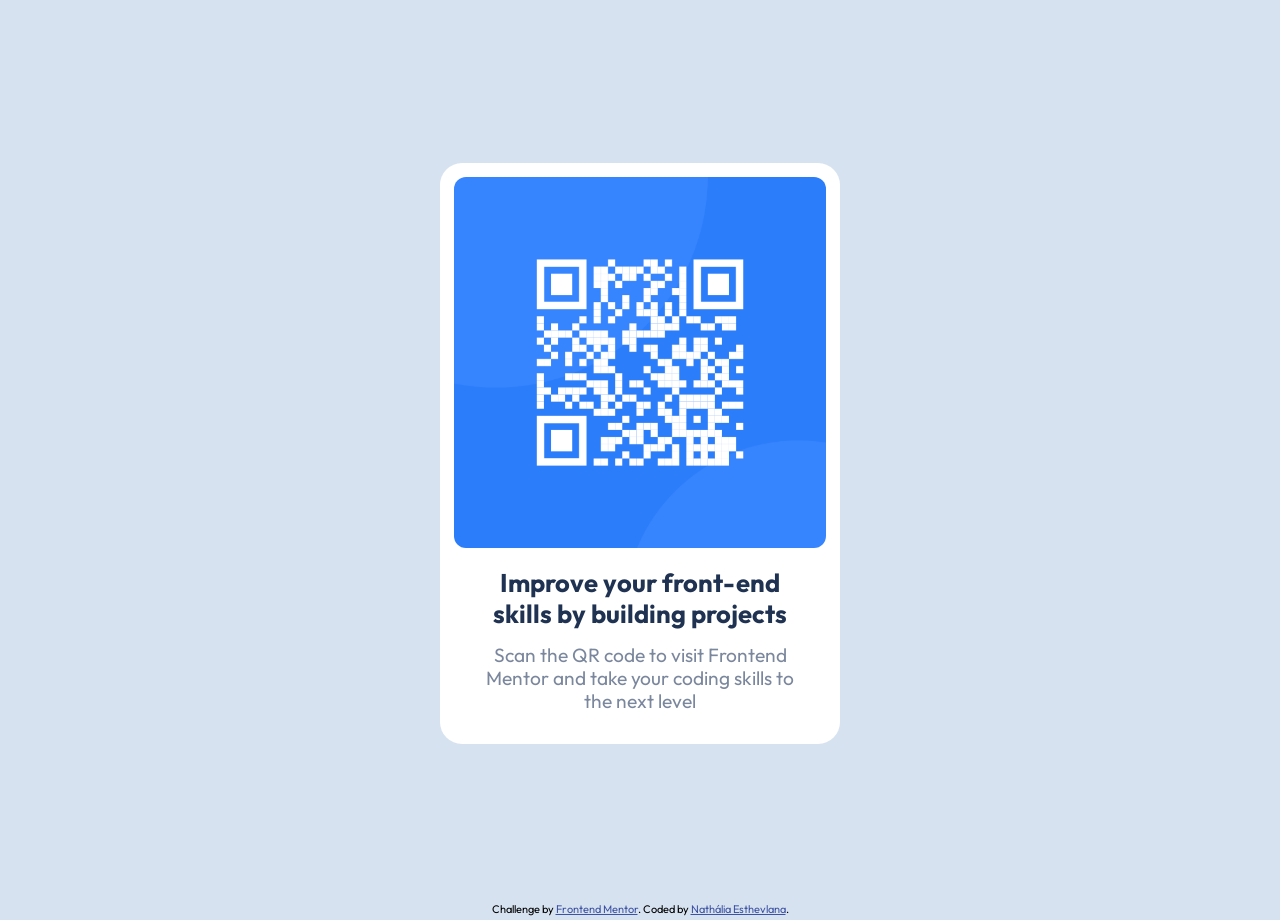
<file: index.html>
<!DOCTYPE html>
<html lang="en">
  <head>
    <meta charset="UTF-8" />
    <meta name="viewport" content="width=device-width, initial-scale=1.0" />
    <!-- displays site properly based on user's device -->

    <link
      rel="icon"
      type="image/png"
      sizes="32x32"
      href="./images/favicon-32x32.png"
    />
    <link rel="stylesheet" href="style.css" />

    <title>Frontend Mentor | QR code component</title>

    <!-- Feel free to remove these styles or customise in your own stylesheet 👍 -->
    <style>
      .attribution {
        font-size: 11px;
        text-align: center;
      }
      .attribution a {
        color: hsl(228, 45%, 44%);
      }
    </style>
  </head>
  <body>
    
    <main class="container">
      <div class="qrcode-card">
        <figure>
          <img src="./images/image-qr-code.png" alt="qr code design"/>
          <figcaption>
            <h1>
              <strong>Improve your front-end skills by building projects</strong>
            </h1>
            <p>
              Scan the QR code to visit Frontend Mentor and take your coding
              skills to the next level
            </p>
          </figcaption>
        </figure>
      </div>
    </main>

    <div class="attribution">
      Challenge by
      <a href="https://www.frontendmentor.io?ref=challenge" target="_blank"
        >Frontend Mentor</a
      >. Coded by <a href="#">Nathália Esthevlana</a>.
    </div>
  </body>
</html>
</file>
<file: style.css>
@import url('https://fonts.googleapis.com/css2?family=Outfit:wght@400;700&family=Roboto:wght@300&display=swap');

* {
    box-sizing: border-box;
    margin: 0;
    padding: 0;
}

body {
    background-color: hsl(212, 45%, 89%);
    font-family: Outfit;
    padding: 0.2rem;
    line-height: 1.2;
}

.container {
    min-height: 100vh;
    display: flex;
    flex-direction: column;
}

.qrcode-card img {
    border-radius: 12px;
    max-width: 100%;
    height: auto;
}

.qrcode-card {
    background-color: hsl(0, 0%, 100%);
    margin: auto;
    width: min(100%, 400px);
    border-radius: 22px;
}

figure {
    padding: 0.9rem;
}

figcaption {
    width: 90%;
    margin: 1rem auto;
    padding: 0 0.4rem;
  }

h1 {
    color: hsl(218, 44%, 22%);
    font-weight: 700;
    font-size: 1.6rem;
}

p {
    color: hsl(220, 15%, 55%);
    font-weight: 400;
    font-size: 1.2rem;
    padding: 0.9rem 0.1rem 0 0.1rem;
}

figcaption, .attribution {
  text-align: center;
}
</file>
<file: qr-code-component-main/style.css>
@import url('https://fonts.googleapis.com/css2?family=Outfit:wght@400;700&family=Roboto:wght@300&display=swap');

* {
    box-sizing: border-box;
    margin: 0;
    padding: 0;
}

body {
    background-color: hsl(212, 45%, 89%);
    font-family: Outfit;
    padding: 0.2rem;
    line-height: 1.2;
}

.container {
    min-height: 100vh;
    display: flex;
    flex-direction: column;
}

.qrcode-card img {
    border-radius: 12px;
    max-width: 100%;
    height: auto;
}

.qrcode-card {
    background-color: hsl(0, 0%, 100%);
    margin: auto;
    width: min(100%, 400px);
    border-radius: 22px;
}

figure {
    padding: 0.9rem;
}

figcaption {
    width: 90%;
    margin: 1rem auto;
    padding: 0 0.4rem;
  }

h1 {
    color: hsl(218, 44%, 22%);
    font-weight: 700;
    font-size: 1.6rem;
}

p {
    color: hsl(220, 15%, 55%);
    font-weight: 400;
    font-size: 1.2rem;
    padding: 0.9rem 0.1rem 0 0.1rem;
}

figcaption, .attribution {
  text-align: center;
}
</file>
